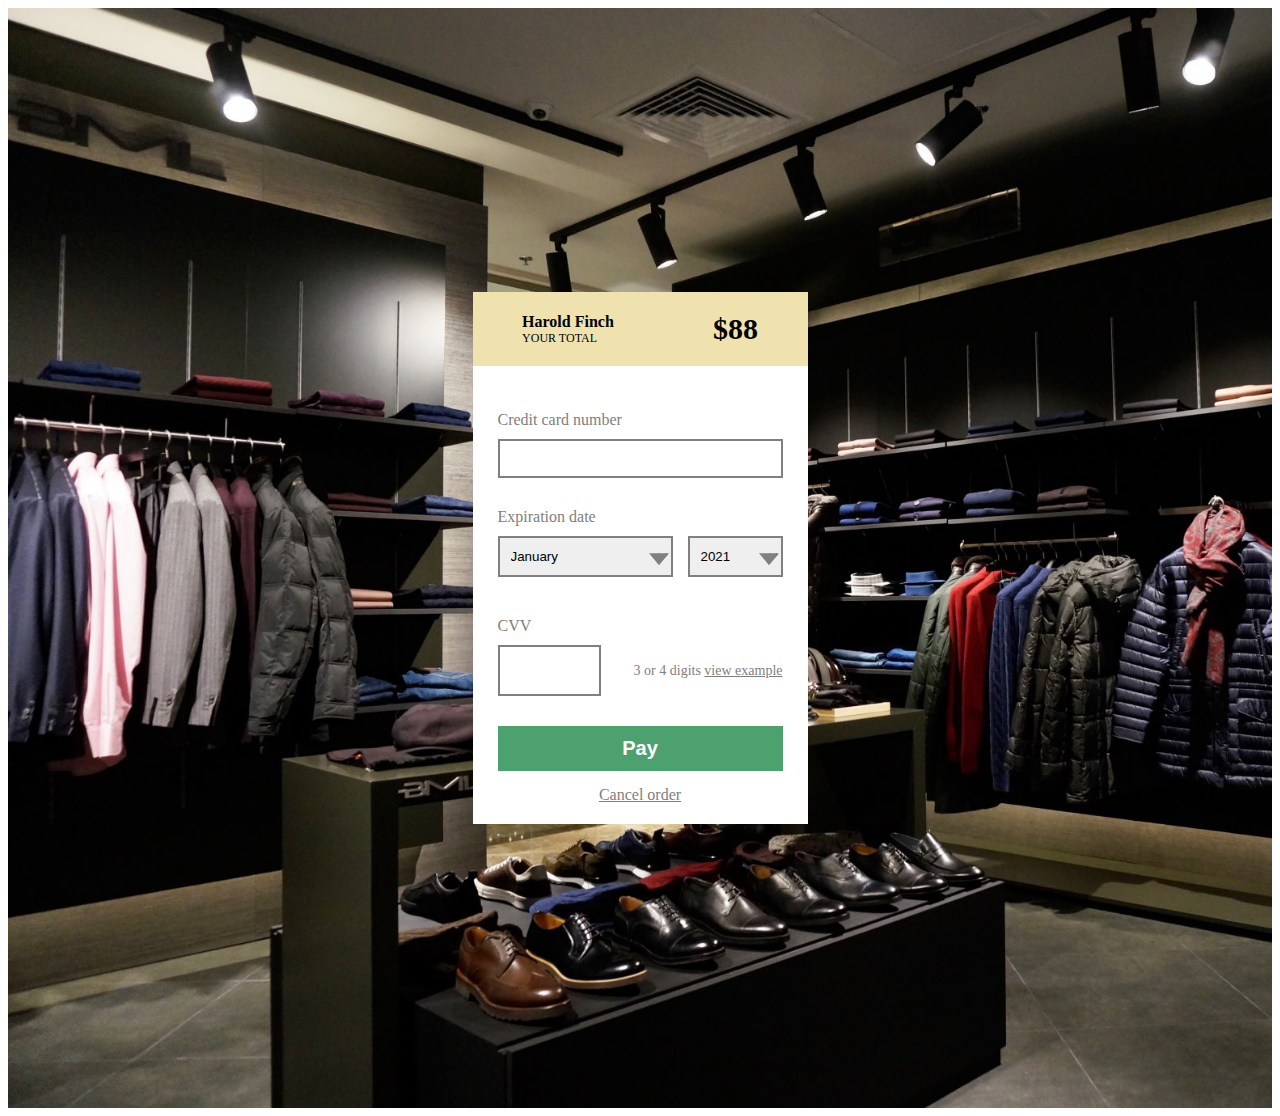
<file: part_1/index.html>
<!DOCTYPE html>
<html lang="en">
  <head>
    <meta charset="UTF-8" />
    <meta http-equiv="X-UA-Compatible" content="IE=edge" />
    <meta name="viewport" content="width=device-width, initial-scale=1.0" />
    <link rel="stylesheet" href="src/css/main.css" />
    <title>Form</title>
    <style>
      .payment {
        background-image: url(src/img/background.jpg);
        background-repeat: no-repeat;
        background-size: cover;
        width: 100%;
      }
    </style>
  </head>
  <body>
    <section class="payment">
      <div class="container">
        <div class="form-holder">
          <div class="form__head-holder">
            <div class="form__head-userinfo">
              <b>Harold Finch</b> <span>YOUR TOTAL</span>
            </div>
            <div class="form__head-usertotal">
              <h1 class="form__head-money">$88</h1>
            </div>
          </div>
          <form action="#" class="pay-form">
            <div class="pay-form__input-holder">
              <label for="card-number" class="pay-form__label"
                >Credit card number</label
              >
              <input id="card-number" type="text" class="pay-form__input" />
            </div>
            <div class="pay-form__input-holder">
              <label for="month" class="pay-form__label">Expiration date</label>
              <div
                class="pay-form__select-holder pay-form__select-holder_month"
              >
                <select name="month" id="month" class="pay-form__select">
                  <option value="1">January</option>
                  <option value="2">February</option>
                  <option value="3">March</option>
                  <option value="4">April</option>
                  <option value="5">May</option>
                  <option value="6">June</option>
                  <option value="7">July</option>
                  <option value="8">August</option>
                  <option value="9">September</option>
                  <option value="10">October</option>
                  <option value="11">November</option>
                  <option value="12">Desember</option>
                </select>
              </div>
              <div class="pay-form__select-holder pay-form__select-holder_year">
                <select name="year" id="year" class="pay-form__select">
                  <option value="1">2021</option>
                  <option value="2">2020</option>
                  <option value="3">2019</option>
                  <option value="4">2018</option>
                  <option value="5">2017</option>
                </select>
              </div>
            </div>
            <div class="pay-form__input-holder">
              <label class="pay-form__label" for="cvv">CVV</label>
              <div class="pay-form__cvv-holder">
                <input
                  id="cvv"
                  type="password"
                  class="pay-form__input-holder pay-form__input_cvv"
                />
                <span class="pay-form__cvv-description"
                  >3 or 4 digits <a href="#">view example</a></span
                >
              </div>
            </div>
            <div class="pay-form__button-holder">
              <input type="submit" class="btn" value="Pay" />
              <a href="#" class="pay-form__link">Cancel order</a>
            </div>
          </form>
        </div>
      </div>
    </section>
  </body>
</html>
</file>
<file: part_1/src/css/main.css>
@import url("https://fonts.googleapis.com/css2?family=Roboto:wght@100;300;400;500;700;900&display=swap");
.payment {
  padding: 100px 0;
  min-height: 100vh;
  display: -webkit-box;
  display: -ms-flexbox;
  display: flex;
  -webkit-box-pack: center;
      -ms-flex-pack: center;
          justify-content: center;
  -webkit-box-align: center;
      -ms-flex-align: center;
          align-items: center;
}

.form-holder {
  max-width: 335px;
  width: 100%;
  -webkit-box-pack: justify;
      -ms-flex-pack: justify;
          justify-content: space-between;
  margin: 0 auto;
}
.form-holder .form__head-holder {
  background-color: #efe2ae;
  display: -webkit-box;
  display: -ms-flexbox;
  display: flex;
  -ms-flex-wrap: wrap;
      flex-wrap: wrap;
  -webkit-box-align: center;
      -ms-flex-align: center;
          align-items: center;
  -ms-flex-pack: distribute;
      justify-content: space-around;
  width: 100%;
  min-height: 65px;
}
.form-holder .form__head-holder .form__head-userinfo {
  display: -webkit-box;
  display: -ms-flexbox;
  display: flex;
  -ms-flex-wrap: wrap;
      flex-wrap: wrap;
  -webkit-box-orient: vertical;
  -webkit-box-direction: normal;
      -ms-flex-direction: column;
          flex-direction: column;
  -webkit-box-pack: center;
      -ms-flex-pack: center;
          justify-content: center;
  height: 100%;
  max-width: 100px;
}
.form-holder .form__head-holder .form__head-userinfo span {
  font-size: 12px;
}
.form-holder .form__head-holder .form__head-usertotal {
  display: -webkit-box;
  display: -ms-flexbox;
  display: flex;
  -webkit-box-align: center;
      -ms-flex-align: center;
          align-items: center;
  -webkit-box-pack: end;
      -ms-flex-pack: end;
          justify-content: flex-end;
}
.form-holder .form__head-holder .form__head-usertotal h1 {
  font-size: 30px;
}

.pay-form {
  padding: 15px 25px 0;
  background-color: #fff;
}
.pay-form__input-holder {
  display: -webkit-box;
  display: -ms-flexbox;
  display: flex;
  -ms-flex-wrap: wrap;
      flex-wrap: wrap;
  -webkit-box-pack: justify;
      -ms-flex-pack: justify;
          justify-content: space-between;
}
.pay-form__label {
  display: block;
  width: 100%;
  color: gray;
  margin: 0 0 10px;
  padding-top: 30px;
}
.pay-form__input, .pay-form__select {
  position: relative;
  outline: none;
  border: 2px solid gray;
  border-radius: 0;
  padding: 10px 7px;
  width: 100%;
}
.pay-form__input_cvv {
  outline: none;
  border: 2px solid gray;
  border-radius: 0;
  max-width: 95px;
  height: 45px;
}
.pay-form__input_cvv:focus {
  border-color: #3b6ee4;
}
.pay-form__input:focus, .pay-form__select:focus {
  border-color: #3b6ee4;
}
.pay-form__select-holder {
  position: relative;
  width: 100%;
  padding-bottom: 10px;
}
.pay-form__select-holder:after {
  content: "";
  position: absolute;
  top: 50%;
  right: 4px;
  border: 10px solid transparent;
  border-top: 12px solid gray;
  -webkit-transform: translateY(-40%);
          transform: translateY(-40%);
}
.pay-form__select-holder_month {
  max-width: 175px;
}
.pay-form__select-holder_year {
  max-width: 95px;
}
.pay-form__cvv-holder {
  display: -webkit-box;
  display: -ms-flexbox;
  display: flex;
  -ms-flex-wrap: wrap;
      flex-wrap: wrap;
  -webkit-box-orient: horizontal;
  -webkit-box-direction: normal;
      -ms-flex-direction: row;
          flex-direction: row;
  -webkit-box-align: center;
      -ms-flex-align: center;
          align-items: center;
  -webkit-box-pack: justify;
      -ms-flex-pack: justify;
          justify-content: space-between;
  width: 100%;
  margin: 0 0 30px;
}
.pay-form__cvv-description {
  font-size: 14px;
  color: gray;
}
.pay-form__cvv-description a {
  color: inherit;
  -webkit-transition: ease-in-out 0.3s;
  transition: ease-in-out 0.3s;
}
.pay-form__cvv-description a:hover {
  color: #3c7fcc;
}
.pay-form__button-holder {
  display: -webkit-box;
  display: -ms-flexbox;
  display: flex;
  -webkit-box-orient: vertical;
  -webkit-box-direction: normal;
      -ms-flex-direction: column;
          flex-direction: column;
  -webkit-box-align: center;
      -ms-flex-align: center;
          align-items: center;
  -webkit-box-pack: center;
      -ms-flex-pack: center;
          justify-content: center;
  width: 100%;
  padding-bottom: 20px;
}
.pay-form__button-holder .btn {
  border-radius: 0;
  border: none;
  background-color: #4da16e;
  cursor: pointer;
  width: 100%;
  height: 45px;
  margin-bottom: 15px;
  font-size: 20px;
  font-weight: 700;
  color: white;
  -webkit-transition: ease-in-out 0.6s;
  transition: ease-in-out 0.6s;
}
.pay-form__button-holder .btn:hover {
  opacity: 0.8;
}
.pay-form__link {
  font-size: 16px;
  color: gray;
}

a {
  color: inherit;
  -webkit-transition: ease-in-out 0.3s;
  transition: ease-in-out 0.3s;
}
a:hover {
  color: #3c7fcc;
}
</file>
